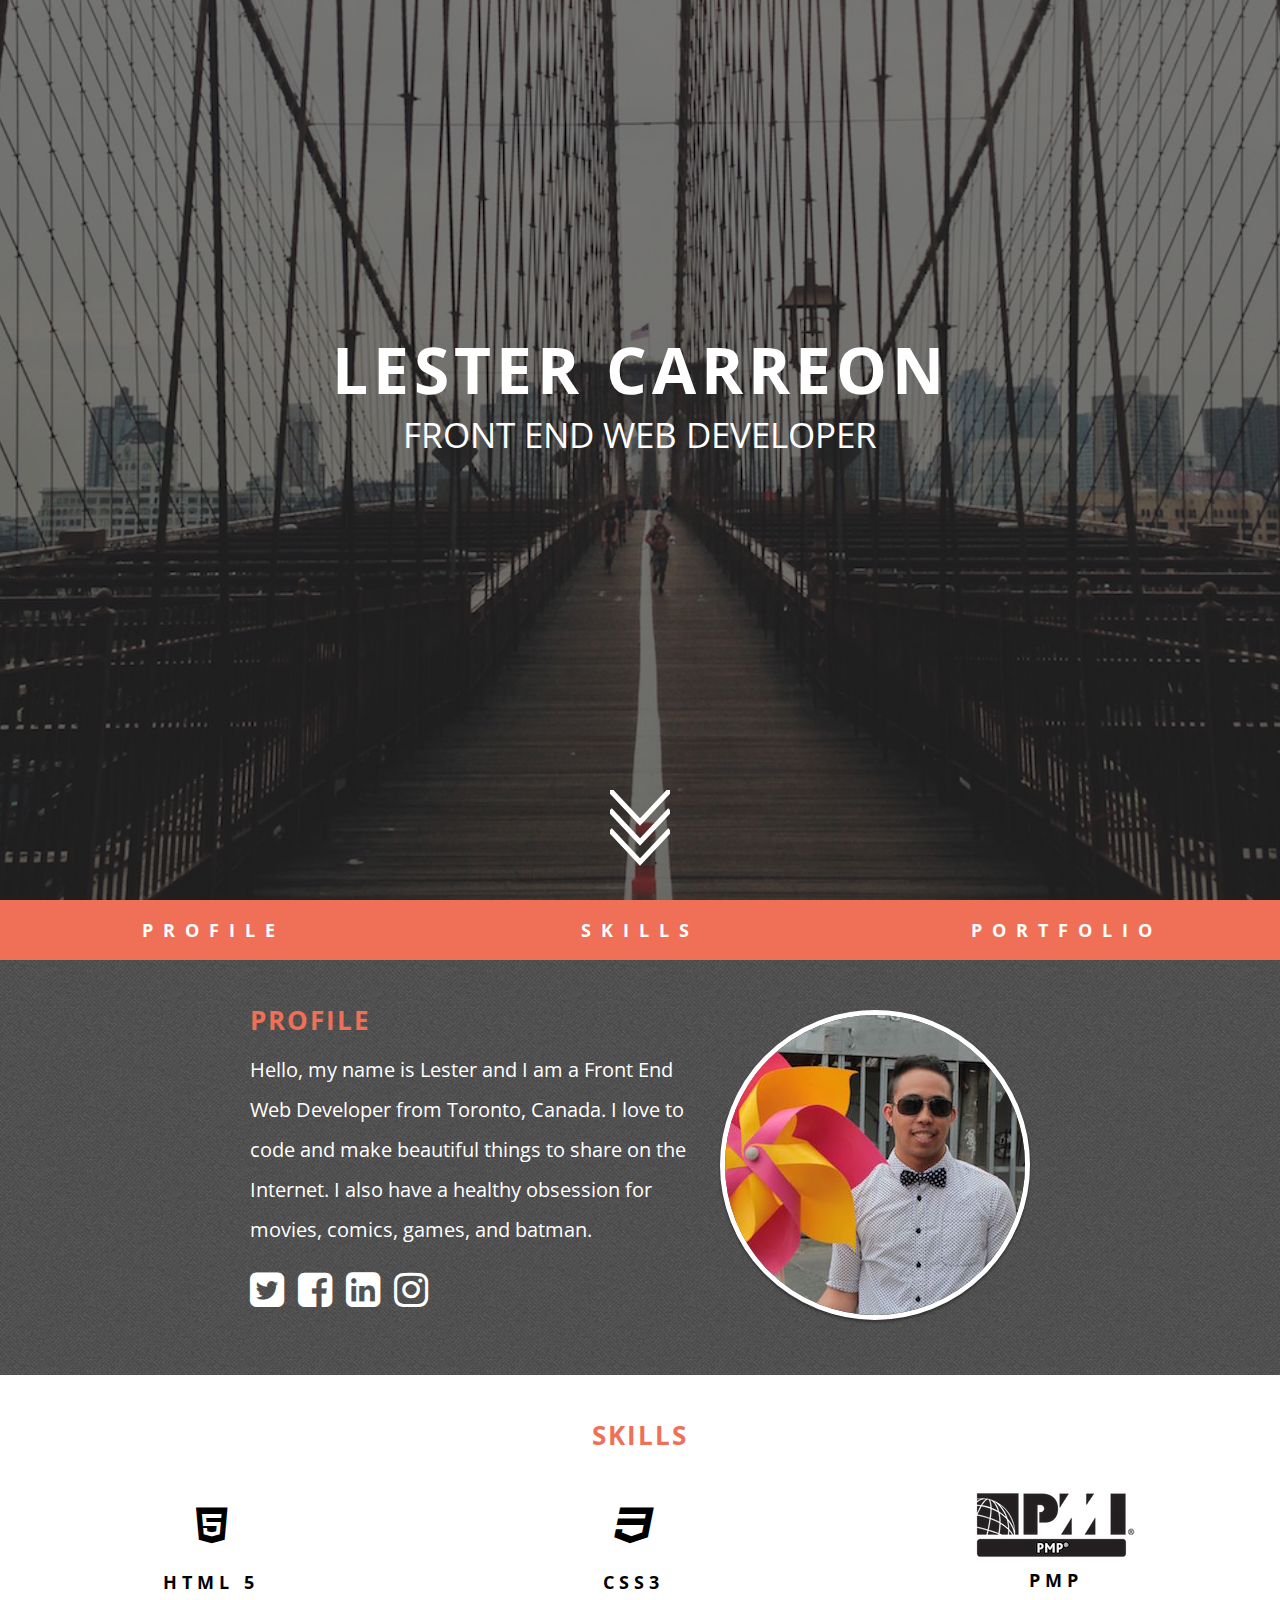
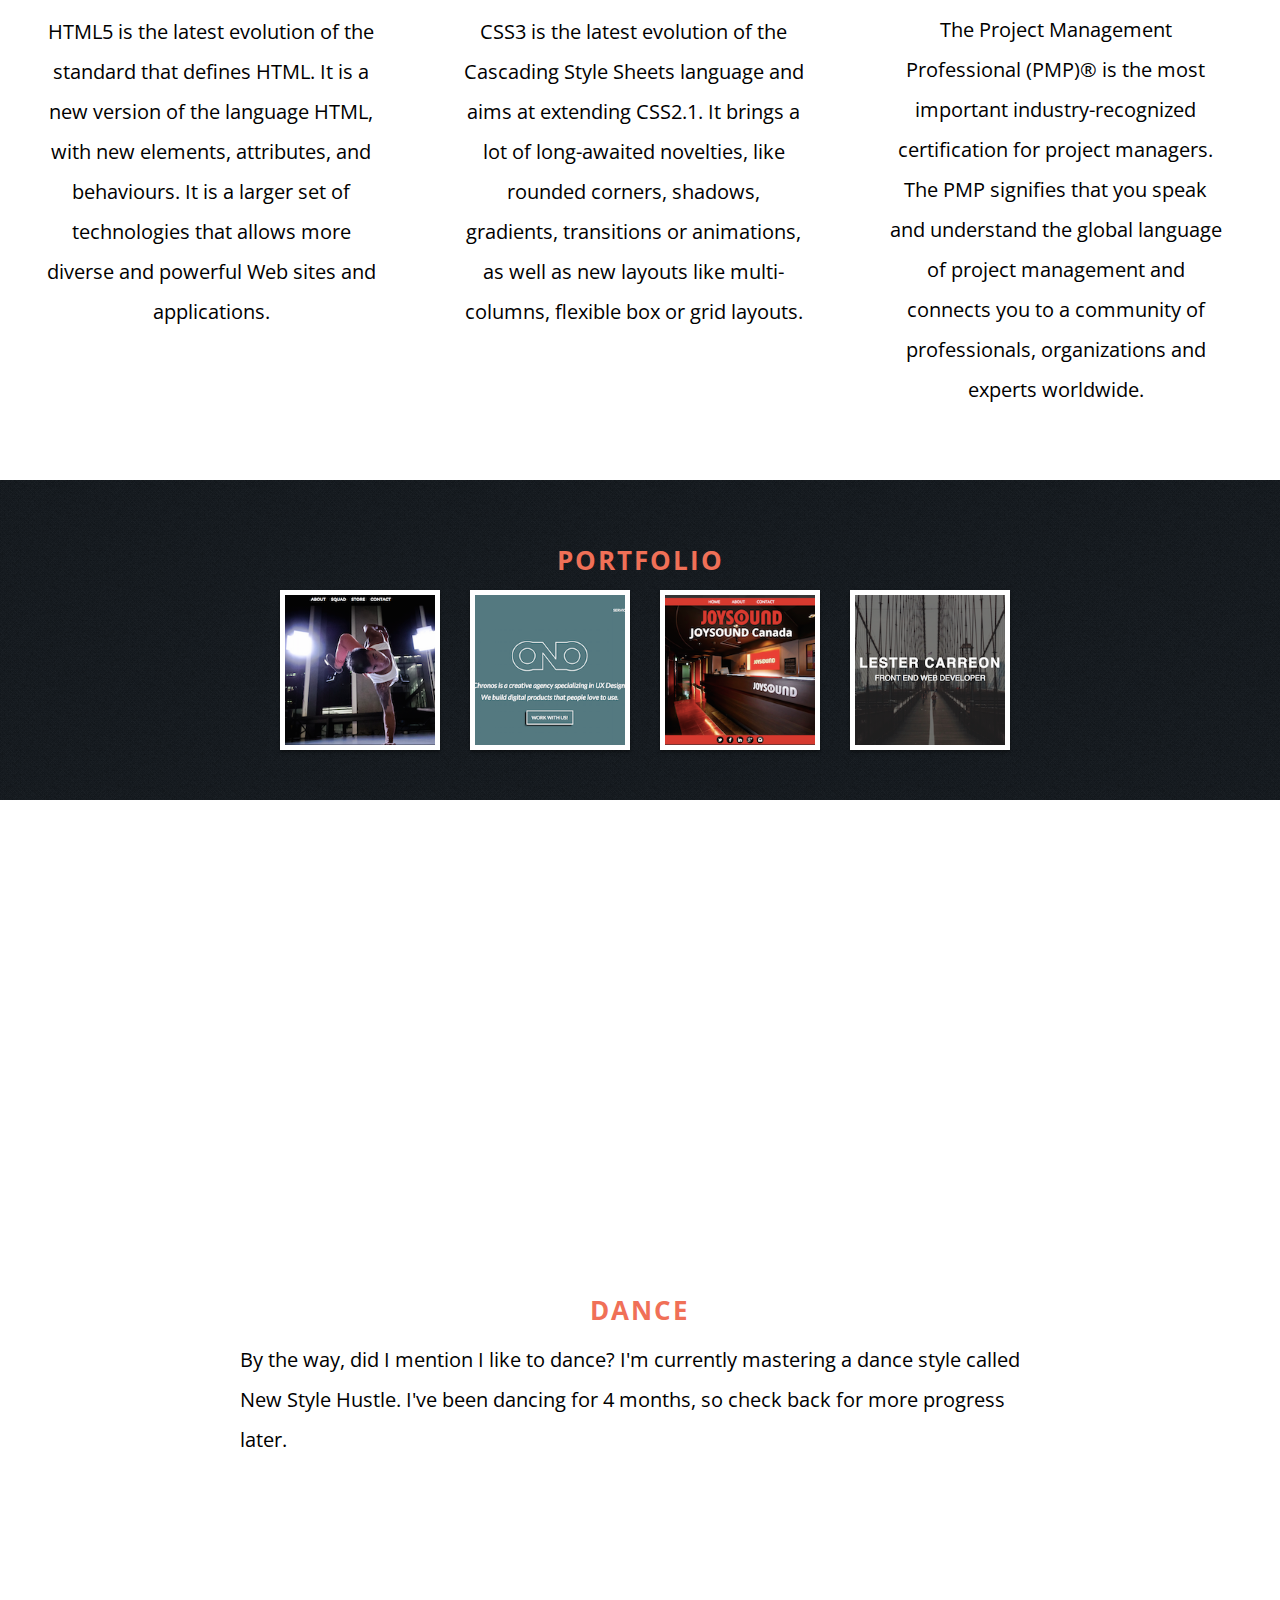
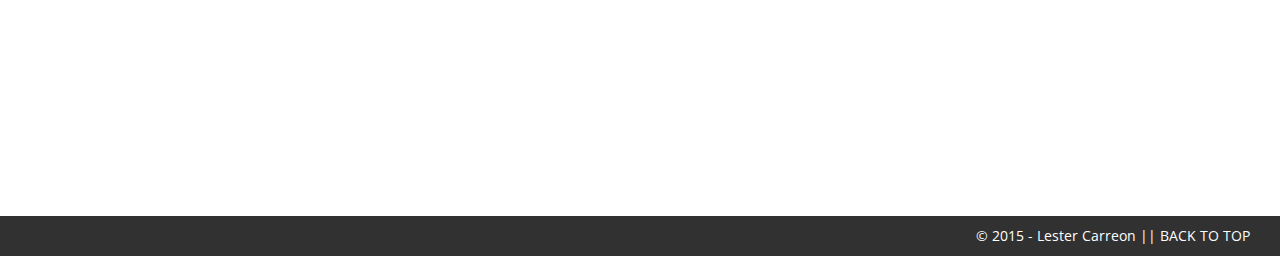
<file: index.html>
<!DOCTYPE html>
<html lang="en">
<head>
	<meta charset="UTF-8">
	<title>Lester Carreon</title>
	<link rel="stylesheet" type="text/css" href="style.css">

	<link href='https://fonts.googleapis.com/css?family=Open+Sans:400,700' rel='stylesheet' type='text/css'>

	<link rel="stylesheet" href="https://maxcdn.bootstrapcdn.com/font-awesome/4.4.0/css/font-awesome.min.css">

	


</head>
<body>
	<!-- 
	IT WAS FUN MAKING THIS WEBSITE, but I couldn't do it alone. The following are credits to websites that did all the work for me. Hurray for free things! 

	CREDITS:
	[] Background patterns from
	http://subtlepatterns.com/

	[] Icons from FontAwesome
	https://fortawesome.github.io/Font-Awesome/ 	

	[] Awesome header photo from unsplash
	https://unsplash.com/officialskyler

	[] Arrows in the header from codepen
	http://codepen.io/postor/pen/mskxI

	[] Project Management Professional image from the Project Management Institute
	http://www.pmi.org/

	[]Section.mel photo and transform code from HackerYou
	http://www.hackeryou.com/
	-->



<div class="mainstream-wrapper" id="home">
	<header>
		<h1>Lester Carreon</h1>
		<p>Front End Web Developer</p>
		<svg class="arrows">
			<path class="a1" d="M0 0 L30 32 L60 0"></path>
			<path class="a2" d="M0 20 L30 52 L60 20"></path>
			<path class="a3" d="M0 40 L30 72 L60 40"></path>
		</svg>
	</header>
</div> 
<!-- /HEADER -->

<nav>
	<div class="mainstream-wrapper">
		<ul class="clearfix">
			<li><a href="#bio">Profile</a></li>
			<li><a href="#skills">Skills</a></li>
			<li><a href="#projects">Portfolio</a></li>
		</ul>
	</div>
</nav> 
<!-- / NAVIGATION -->

<section class="bio" id="bio">
	<div class="mainstream-wrapper">
		<div class="inner-city-wrapper clearfix">
			<article>
				<h2>Profile</h2>
				<p>Hello, my name is Lester and I am a Front End Web Developer from Toronto, Canada. I love to code and make beautiful things to share on the Internet. I also have a healthy obsession for movies, comics, games, and batman.</p>
				<a href="https://twitter.com/Lesteropolis" target="_blank"><i class="fa fa-twitter-square"></i></a>
				<a href="https://www.facebook.com/lester.carreon" target="_blank"><i class="fa fa-facebook-square"></i></a>
				<a href="ca.linkedin.com/in/lestercarreon" target="_blank"><i class="fa fa-linkedin-square"></i></a>
				<a href="https://instagram.com/lesteropolis/" target="_blank"><i class="fa fa-instagram"></i></a>
			</article>

			<div class="profile">
				<img src="images/bio.jpg" class="transform" alt="Lester's profile picture">
			</div>
		</div>
	</div>
</section> 
<!-- /SECTION.BIO -->

<section class="skills" id="skills">
	
	<div class="mainstream-wrapper clearfix">

			<h2 class="tory">skills</h2>
			
			<div class="icon tory">
				<p><i class="fa fa-html5 fa-2x"></i></p>
				<h3>HTML 5</h3>
				<p class="ruby">HTML5 is the latest evolution of the standard that defines HTML. It is a new version of the language HTML, with new elements, attributes, and behaviours. It is a larger set of technologies that allows more diverse and powerful Web sites and applications.</p>
			</div>


			<div class="icon">
				<p><i class="fa fa-css3 fa-2x"></i></p>
				<h3>CSS3</h3>
				<p class="ruby">CSS3 is the latest evolution of the Cascading Style Sheets language and aims at extending CSS2.1. It brings a lot of long-awaited novelties, like rounded corners, shadows, gradients, transitions or animations, as well as new layouts like multi-columns, flexible box or grid layouts.</p>
			</div>
			
			<div class="icon">
				<img src="images/pmp.png" alt="Project Management Professional logo">	
				<h3>PMP</h3>
				<p class="ruby">The Project Management Professional (PMP)® is the most important industry-recognized certification for project managers. The PMP signifies that you speak and understand the global language of project management and connects you to a community of professionals, organizations and experts worldwide. </p>
			</div>

	</div>
</section> 
<!-- / SECTION.SKILLS --> 

<section class="projects" id="projects">
	<div class="mainstream-wrapper">
		<div class="inner-city-wrapper">
			<h2>Portfolio</h2>
			<ul class="clearfix">
				<li><img src="images/project01.png" class="transform" alt="GG Squad Website Thumbnail"></li>
				<li><img src="images/project02.png" class="transform" alt="Choronos Website Thumbnail"></li>
				<li><img src="images/project03.png" class="transform" alt="Joysound Canada Thumbnail"></li>
				<li><img src="images/project04.png" class="transform" alt="Lester Carreon Portfolio Thumbnail"></li>
			</ul>
		</div>
		
	</div>
</section> 
<!-- /SECTION.PROJECTS -->



<div class="wrapper">
	<section class="mel"></section>
</div>
<!-- /SECION.MEL -->



<section class="dance">
	<div class="mainstream-wrapper">
		<div class="inner-city-wrapper">
			<h2 class="white">Dance</h2>
			<p>By the way, did I mention I like to dance? I'm currently mastering a dance style called New Style Hustle. I've been dancing for 4 months, so check back for more progress later.</p>
			<div class="video">
				<iframe src="https://player.vimeo.com/video/135128996" width="500" height="281" frameborder="0" webkitallowfullscreen mozallowfullscreen allowfullscreen></iframe>
			</div>
		</div>
	</div>
</section>
<!-- /SECTION.DANCE -->



<div class="mainstream-wrapper">
	<footer>
		<p>© 2015 - Lester Carreon || <a href="#home">BACK TO TOP</a></p>
	</footer>
</div>
<!-- /FOOTER -->


</body>
</html>
</file>
<file: style.css>
article,aside,details,figcaption,figure,footer,header,hgroup,nav,section,summary{display:block;}audio,canvas,video{display:inline-block;}audio:not([controls]){display:none;height:0;}[hidden]{display:none;}html{font-family:sans-serif;-webkit-text-size-adjust:100%;-ms-text-size-adjust:100%;}a:focus{outline:thin dotted;}a:active,a:hover{outline:0;}h1{font-size:2em;}abbr[title]{border-bottom:1px dotted;}b,strong{font-weight:700;}dfn{font-style:italic;}mark{background:#ff0;color:#000;}code,kbd,pre,samp{font-family:monospace, serif;font-size:1em;}pre{white-space:pre-wrap;word-wrap:break-word;}q{quotes:\201C \201D \2018 \2019;}small{font-size:80%;}sub,sup{font-size:75%;line-height:0;position:relative;vertical-align:baseline;}sup{top:-.5em;}sub{bottom:-.25em;}img{border:0;}svg:not(:root){overflow:hidden;}fieldset{border:1px solid silver;margin:0 2px;padding:.35em .625em .75em;}button,input,select,textarea{font-family:inherit;font-size:100%;margin:0;}button,input{line-height:normal;}button,html input[type=button],/* 1 */
input[type=reset],input[type=submit]{-webkit-appearance:button;cursor:pointer;}button[disabled],input[disabled]{cursor:default;}input[type=checkbox],input[type=radio]{box-sizing:border-box;padding:0;}input[type=search]{-webkit-appearance:textfield;-moz-box-sizing:content-box;-webkit-box-sizing:content-box;box-sizing:content-box;}input[type=search]::-webkit-search-cancel-button,input[type=search]::-webkit-search-decoration{-webkit-appearance:none;}textarea{overflow:auto;vertical-align:top;}table{border-collapse:collapse;border-spacing:0;}body,figure{margin:0;}legend,button::-moz-focus-inner,input::-moz-focus-inner{border:0;padding:0;}

.clearfix:after {visibility: hidden; display: block; font-size: 0; content: " "; clear: both; height: 0; }

* { -moz-box-sizing: border-box; -webkit-box-sizing: border-box; box-sizing: border-box; }

html {
	font-size: 62.5%;
}

body {
	font-family: 'Open Sans', sans-serif;
	font-size: 1.4rem;
	line-height: 2rem;
	font-weight: 400;

}

h1, h2, h3 {
	font-weight: 700;
	letter-spacing: 5px;
	margin: 0;
	text-align: center;
	text-transform: uppercase;
}

h1 {
	font-size: 6.4rem;
}

h2 {
	font-size: 2.6rem;
	letter-spacing: 2px;
	color: #F07057;

}

h3 {
	font-size: 1.8rem;
}

a {
	text-decoration: none;
}

a:hover {
	color: #F07057;
}

p {
	font-size: 2rem;
	line-height: 4rem;
}
section {
	padding: 5rem 0;
}

iframe {
	text-align: center;
}

.mainstream-wrapper {
	max-width: 1480px;
	margin: 0 auto;
}



/*HEADER*/
header {
	background: 
		linear-gradient(
	      rgba(0, 0, 0, 0.5),
	      rgba(0, 0, 0, 0.5)
    ),
		url(images/header01.jpeg) top center no-repeat fixed;	
	height: 100vh;
	background-size: cover;
	text-align: center;
	text-transform: uppercase;
	color: #fff;
	padding-top: 40vh;

}

header p {
	font-size: 3.5rem;

}




/*NAV*/
nav ul {
	list-style: none;
	margin: 0;
	padding: 0;

}

nav li {
	float: left;
	width: 33.33%;
	text-align: center;
	display: inline;

}

nav a {
	color: #000;
	font-size: 1.8rem;
	text-decoration: none;
	text-transform: uppercase;
	font-weight: 700;
	display: block;
	padding: 20px 0;
	letter-spacing: 1rem;
	color: #FFF;
	background: #F07057;

}

nav a:hover {
	color: #FFF;
	background: #000;
}



/*BIO*/
section.bio {
	background: url(images/tweed.png);
}

section.bio p {
	color: #fff;
}

.inner-city-wrapper {
	max-width: 800px;
	margin: 0 auto;
}

section.bio h2 {
	text-align: left;
}

section.bio article {
	float: left;
	width: calc(60% - 20px);
	margin: 0 10px;
}

section.bio.profile {
	float: left;
	width: calc(40% - 20px);
	margin: 0 10px;
}

section.bio img {
	max-width: 100%;
	border-radius: 50%;
	border: 5px solid #fff;
	box-shadow: 0 2px 3px rgba(0,0,0,.4);
}

section.bio a {
	font-size: 4rem;
	color: #fff;
	padding-right: 10px;	
}

section.bio a:hover {
	color: #F07057;
}

/*SKILLS*/
section.skills h2.tory {
	padding-bottom: 4rem;
}

section.skills .icon {
	float: left;
	width: calc(33% - 80px);
	margin: 0 40px;
	text-align: center;
}



/*PROJECTS*/
section.projects {
	background: url(images/noisy_net.png);

}

section.projects h2 {
	margin: 20px 0;
}

section.projects ul {
	list-style: none;
	margin: 0;
}

section.projects li {
	float: left;
	width: calc(25% - 30px);
	margin-right: 30px;
}

section.projects img {
	max-width: 100%;
	border: 5px solid #fff;
	box-shadow: 0 2px 3px rgba(0,0,0,.4);
	display: block;
	margin: 0 auto;
}

 .transform {
      transition:all 1s;
  }
      .transform:hover {
          -webkit-transform: scale(1.5);
      }


/*RANDOM PHOTO*/
.mel {
	background: url(images/background-4.jpg) top center no-repeat fixed;
	height: 50vh;
}

/*DANCE*/
section.dance .video {
	text-align: center;
}

/*FOOTER*/
footer {
	background: #313131;
	text-align: right;
}

footer p {
	margin: 0 30px;
	color: #fff;
	font-size: 14px;

}

footer a{
	color: #fff;
}


/*ARROWS*/
.arrows {
	width: 60px;
	height: 90px;
	position: absolute;
	left: 50%;
	margin-left: -30px;
	bottom: 20px;
}

.arrows path {
	stroke: #fff;
	fill: transparent;
	stroke-width: 5px;	
	animation: arrow 2s infinite;
	-webkit-animation: arrow 2s infinite; 
}

@keyframes arrow
{
0% {opacity:0}
40% {opacity:1}
80% {opacity:0}
100% {opacity:0}
}

@-webkit-keyframes arrow /*Safari and Chrome*/
{
0% {opacity:0}
40% {opacity:1}
80% {opacity:0}
100% {opacity:0}
}

.arrows path.a1 {
	animation-delay:-1s;
	-webkit-animation-delay:-1s; /* Safari 和 Chrome */
}

.arrows path.a2 {
	animation-delay:-0.5s;
	-webkit-animation-delay:-0.5s; /* Safari 和 Chrome */
}

.arrows path.a3 {	
	animation-delay:0s;
	-webkit-animation-delay:0s; /* Safari 和 Chrome */
}
</file>
